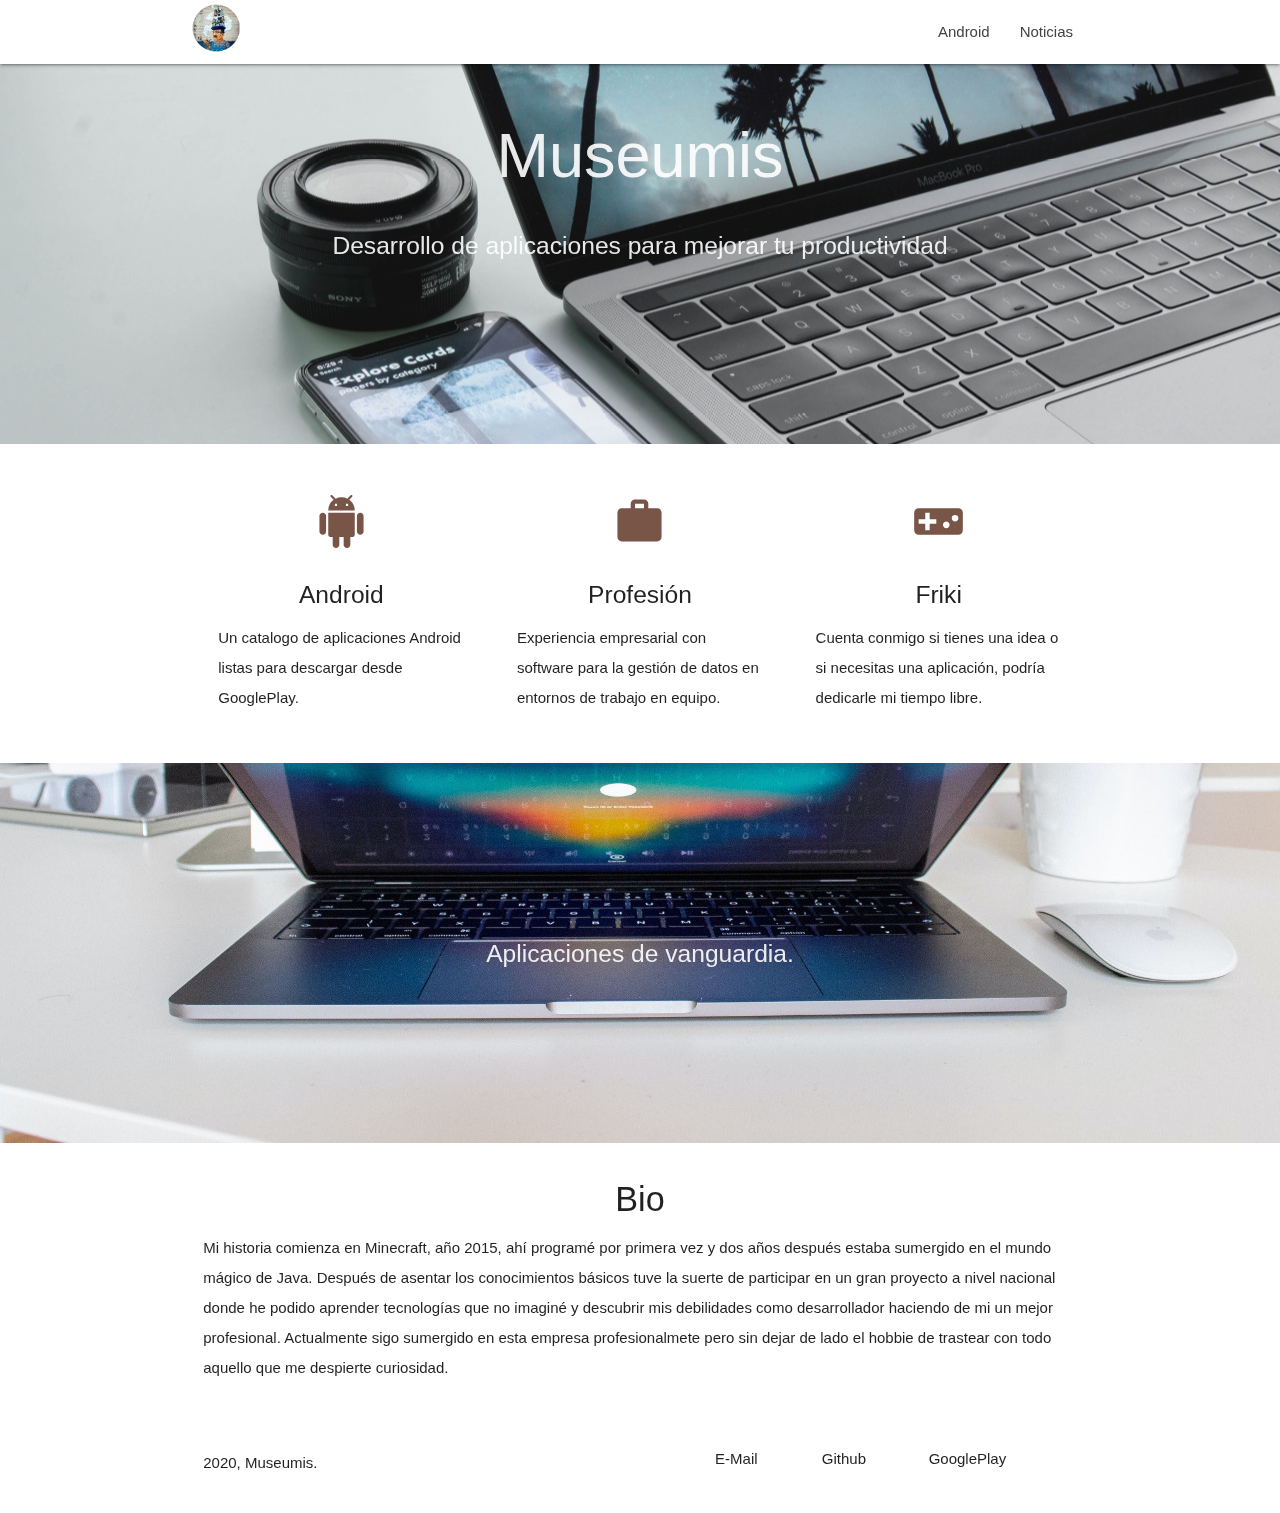
<file: index.html>
<!DOCTYPE html>
<html lang="es">

<head>
  <meta name="author" content="Museumis" />
  <meta charset="utf-8">
  <meta http-equiv="Content-Type" content="text/html; charset=UTF-8" />
  <meta name="viewport" content="width=device-width, initial-scale=1" />
  <title>Museumis | Inicio</title>
  <link rel="icon" type="image/png" href="imagenes/perfil.png" />
  <!-- CSS  -->
  <link href="https://fonts.googleapis.com/icon?family=Material+Icons" rel="stylesheet">
  <link href="css/materialize.css" type="text/css" rel="stylesheet" media="screen,projection" />
  <link href="css/style.css" type="text/css" rel="stylesheet" media="screen,projection" />
</head>

<body>


        <!--   Nav  cambiar  JavaScript-->
        <nav class="white" role="navigation">
          <div class="nav-wrapper container">
            <a id="logo-container" href="index.html" class="brand-logo ico responsive-img" alt="Icono"><img src="imagenes/perfil.png" width="64"  height="64"></a>
      
            <ul class="right hide-on-med-and-down">
              <li><a href="android.html">Android</a></li>
              <li><a href="">Noticias</a></li>
            </ul>
      
            <ul id="nav-mobile" class="sidenav">
              <li><a href="android.html">Android</a></li>
              <li><a href="">Noticias</a></li>
            </ul>
            <a href="" data-target="nav-mobile" class="sidenav-trigger"><i class="material-icons">menu</i></a>
          </div>
        </nav>


  <div id="index-banner" class="parallax-container">
    <div class="section no-pad-bot">
      <div class="container">
        <br><br>
        <h1 class="header center animate__animated animate__bounce">Museumis</h1>
        <div class="row center">
          <h5 class="header col s12 light">Desarrollo de aplicaciones para mejorar tu productividad</h5>
        </div>
        <br><br>

      </div>
    </div>
    <div class="parallax"><img src="imagenes/backgroundIndexTop.jpg" alt="Unsplashed background img 1"></div>
  </div>

  
  <!--   Fila Android, Profesion, Friki   -->
  <div class="container">
    <div class="section">

      <div class="row">
        <div class="col s12 m4">
          <div class="icon-block">
            <h2 class="center brown-text"><i class="material-icons">android</i></h2>
            <h5 class="center">Android</h5>

            <p class="light">Un catalogo de aplicaciones Android listas para descargar desde GooglePlay.</p>
          </div>
        </div>

        <div class="col s12 m4">
          <div class="icon-block">
            <h2 class="center brown-text"><i class="material-icons">work</i></h2>
            <h5 class="center">Profesión</h5>

            <p class="light">Experiencia empresarial con software para la gestión de datos en entornos de trabajo en
              equipo.</p>
          </div>
        </div>

        <div class="col s12 m4">
          <div class="icon-block">
            <h2 class="center brown-text"><i class="material-icons">videogame_asset</i></h2>
            <h5 class="center">Friki</h5>

            <p class="light">Cuenta conmigo si tienes una idea o si necesitas una aplicación, podría dedicarle mi tiempo
              libre.</p>
          </div>
        </div>
      </div>

    </div>
  </div>


  <div class="parallax-container valign-wrapper">
    <div class="section no-pad-bot">
      <div class="container">
        <div class="row center">
          <h5 class="header col s12 light">Aplicaciones de vanguardia.</h5>
        </div>
      </div>
    </div>
    <div class="parallax"><img src="imagenes/backgroundIndexButton.jpg" alt="Unsplashed background img 2"></div>
  </div>


  <!--   Bio  -->
  <div class="container">
    <div class="section">

      <div class="row">
        <div class="col s12 center">
          <h4>Bio</h4>
          <p class="left-align light">Mi historia comienza en Minecraft, año 2015, ahí programé por primera vez y dos
            años después estaba sumergido en el mundo mágico de Java. Después de asentar los conocimientos básicos tuve
            la suerte de participar en un gran proyecto a nivel nacional donde he podido aprender tecnologías que no
            imaginé y descubrir mis debilidades como desarrollador haciendo de mi un mejor profesional. Actualmente sigo
            sumergido en esta empresa profesionalmete pero sin dejar de lado el hobbie de trastear con todo aquello que
            me despierte curiosidad.</p>
        </div>
      </div>

    </div>
  </div>


    <!-- Modal Enviar Correo -->
  <div>
    <div id="modalCorreo" class="modal row">
      <form class="col s12" action="mailto:contactmuseumis@gmail.com" method="post" enctype="text/plain">
        <div class="row modal-content">

          <div class="input-field col s12">
            <input name=" " type="text" class="validate">
            <label for="email">Body</label>
            <span class="helper-text">Envíame un correo</span>
          </div>

        </div>
        <div class="modal-footer">
          <input class="modal-close waves-effect waves-green btn-flat" type="submit" value="Enviar">
          <input class="modal-close waves-effect waves-green btn-flat" type="reset" value="Cerrar">
        </div>

      </form>
    </div>
  </div>

  <footer></footer>


  <!--  Scripts-->
  <script src="https://code.jquery.com/jquery-2.1.1.min.js"></script>
  <script src="js/materialize.js"></script>
  <script src="js/init.js"></script>
  <script src="js/miInit.js"></script>


</body>

</html>
</file>
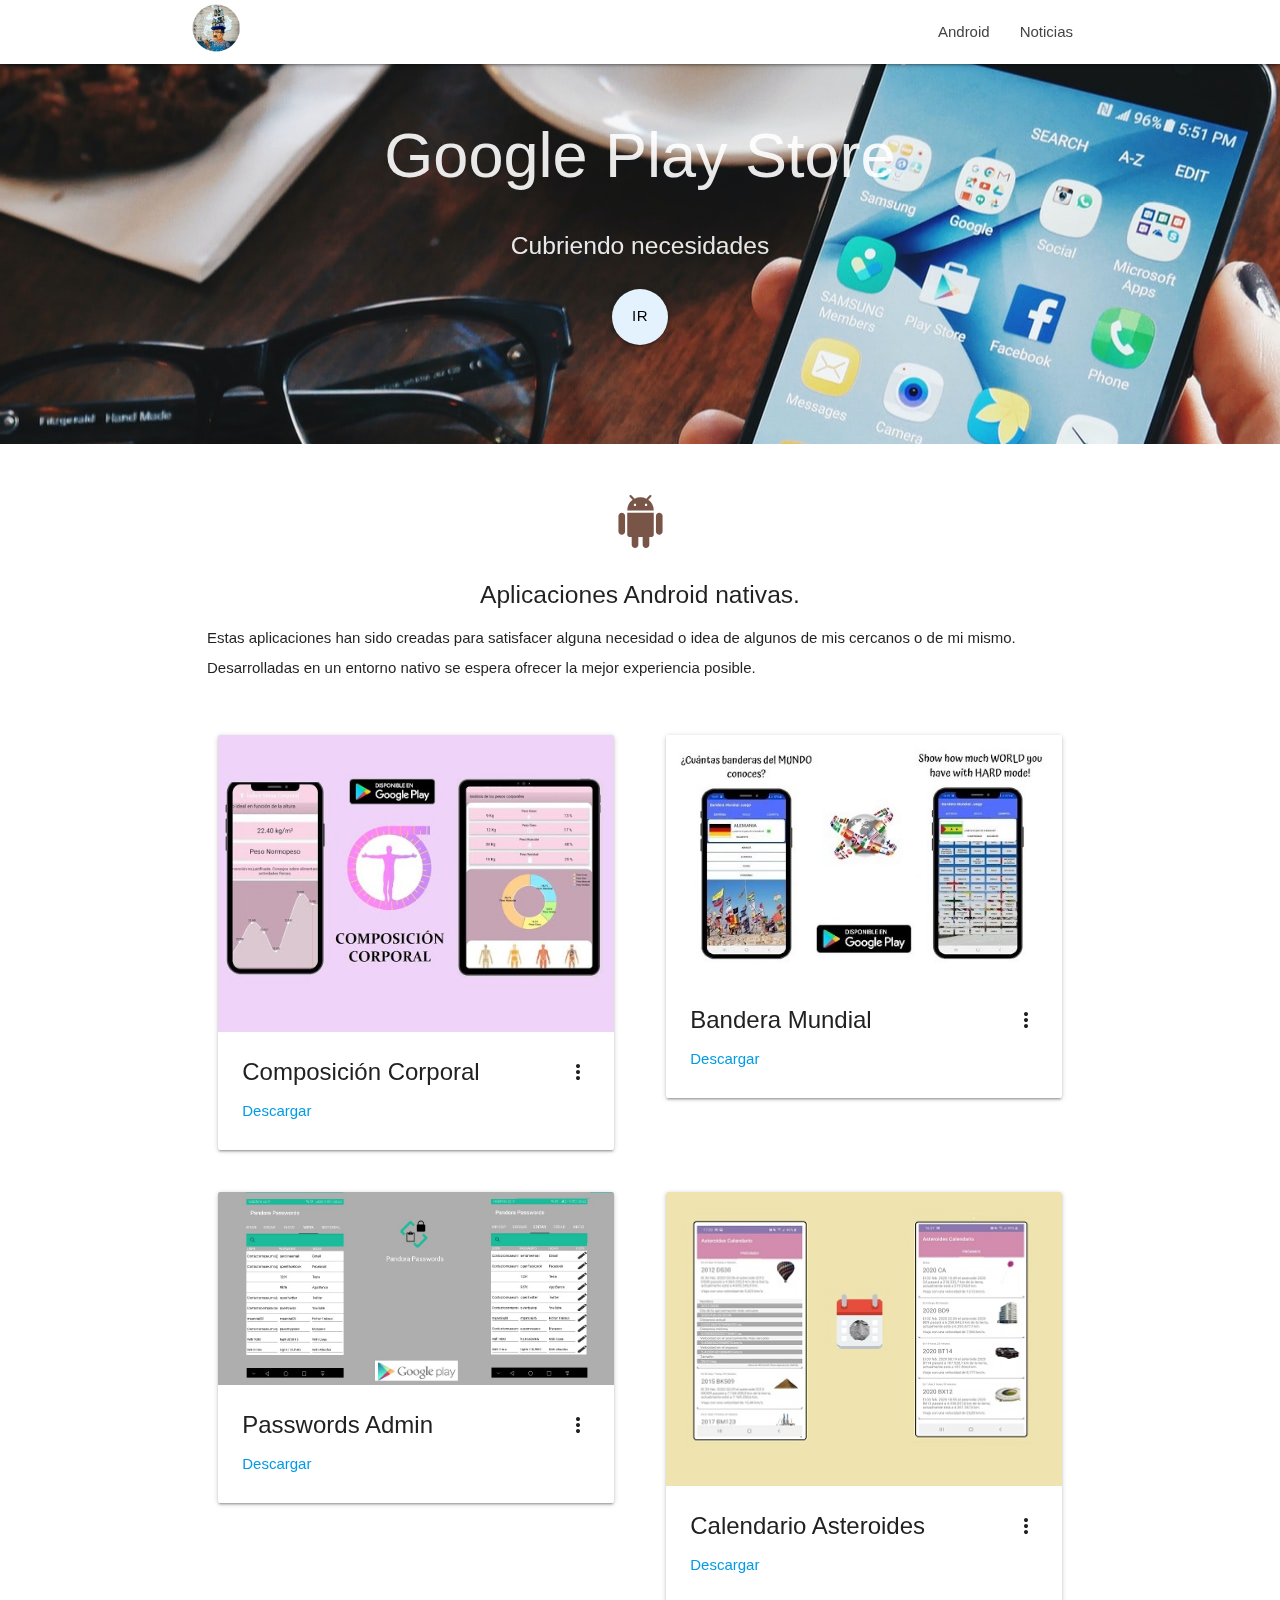
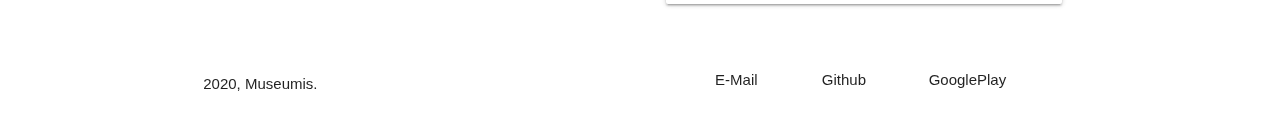
<file: android.html>
<!DOCTYPE html>
<html lang="es">

<head>
  <meta name="author" content="Museumis" />
  <meta charset="utf-8">
  <meta http-equiv="Content-Type" content="text/html; charset=UTF-8" />
  <meta name="viewport" content="width=device-width, initial-scale=1" />
  <title>Museumis | Android</title>
  <link rel="icon" type="image/png" href="imagenes/perfil.png" />
  <!-- CSS  -->
  <link href="https://fonts.googleapis.com/icon?family=Material+Icons" rel="stylesheet">
  <link href="css/materialize.css" type="text/css" rel="stylesheet" media="screen,projection" />
  <link href="css/style.css" type="text/css" rel="stylesheet" media="screen,projection" />
</head>

<body>

      <!--   Nav  cambiar  JavaScript-->
      <nav class="white" role="navigation">
        <div class="nav-wrapper container">
          <a id="logo-container" href="index.html" class="brand-logo ico responsive-img" alt="Icono"><img src="imagenes/perfil.png" width="64"  height="64"></a>
    
          <ul class="right hide-on-med-and-down">
            <li><a href="android.html">Android</a></li>
            <li><a href="">Noticias</a></li>
          </ul>
    
          <ul id="nav-mobile" class="sidenav">
            <li><a href="android.html">Android</a></li>
            <li><a href="">Noticias</a></li>
          </ul>
          <a href="" data-target="nav-mobile" class="sidenav-trigger"><i class="material-icons">menu</i></a>
        </div>
      </nav>
  <div id="index-banner" class="parallax-container">
    <div class="section no-pad-bot">
      <div class="container">
        <br><br>
        <h1 class="header center">Google Play Store</h1>
        <div class="row center">
          <h5 class="header col s12 light">Cubriendo necesidades</h5>
        </div>
        <div class="row center">
          <a href="https://play.google.com/store/apps/dev?id=6846751951826003408" id="download-button" class="btn-floating btn-large waves-effect waves-light blue lighten-5 black-text" target="_blank">Ir</a>
        </div>
        <br><br>

      </div>
    </div>
    <div class="parallax"><img src="imagenes/backgroundAndroidTop.jpg" alt="Unsplashed background img 1"></div>
  </div>



      <!--   Fila Info Android   -->
  <div class="container">
    <div class="section"> 

        <div class="col s12 m12">
          <div class="icon-block"> 
            <h2 class="center brown-text"><i class="material-icons">android</i></h2>
      
            <h5 class="center">Aplicaciones Android nativas.</h5>

            <p class="light">Estas aplicaciones han sido creadas para satisfacer alguna necesidad o idea de algunos de mis cercanos o de mi mismo. Desarrolladas en un entorno nativo se espera ofrecer la mejor experiencia posible.</p>
          </div>
        </div>
      </div>
    </div>






      <!--   Cards Apps  -->
  <div class="container">
    <div class="section">

      <!--   Fila 01   -->
      <div class="row">
        <div class="col s12 m6">
          <div class="icon-block">
           
            <div class="card">
              <div class="card-image waves-effect waves-block waves-light">
                <img class="activator" src="imagenes/cardConcor.png">
              </div>
              <div class="card-content">
                <span class="card-title activator grey-text text-darken-4">Composición Corporal<i class="material-icons right">more_vert</i></span>
                <p><a href="https://play.google.com/store/apps/details?id=com.ismaelmr.composicioncorporalysalud" target="_blank">Descargar</a></p>
              </div>
              <div class="card-reveal">
                <span class="card-title grey-text text-darken-4">Composición Corporal<i class="material-icons right">close</i></span>
                <p>Controla tu forma física y tu estado de salud de manera sencilla y fiable. A partir de diferentes medidas de tu cuerpo, podrás tener toda la información que necesitas para conocerte y empezar a conseguir tus objetivos personales.</p>
              </div>
            </div>

          </div>
        </div>

        <div class="col s12 m6">
          <div class="icon-block">
            <div class="card">
              <div class="card-image waves-effect waves-block waves-light">
                <img class="activator" src="imagenes/cardBandera.jpg">
              </div>
              <div class="card-content">
                <span class="card-title activator grey-text text-darken-4">Bandera Mundial<i class="material-icons right">more_vert</i></span>
                <p><a href="https://play.google.com/store/apps/details?id=com.museumis.bandera.mundial.juego" target="_blank">Descargar</a></p>
              </div>
              <div class="card-reveal">
                <span class="card-title grey-text text-darken-4">Bandera Mundial<i class="material-icons right">close</i></span>
                <p>Atrévete con este test de banderas mundiales y pon a prueba tus conocimientos. ¿Cuántos países conoces? ¡Doscientas banderas te están esperando!</p>
              </div>
            </div>


              
          </div>
        </div>
      </div>
  
      <!--   Fila 02   -->
      <div class="row">
        <div class="col s12 m6">
          <div class="icon-block">
           
            <div class="card">
              <div class="card-image waves-effect waves-block waves-light">
                <img class="activator" src="imagenes/cardPass.jpg">
              </div>
              <div class="card-content">
                <span class="card-title activator grey-text text-darken-4">Passwords Admin<i class="material-icons right">more_vert</i></span>
                <p><a href="https://play.google.com/store/apps/details?id=com.save.passwords.admin" target="_blank">Descargar</a></p>
              </div>
              <div class="card-reveal">
                <span class="card-title grey-text text-darken-4">Passwords Admin<i class="material-icons right">close</i></span>
                <p>Almacena una gran cantidad de trios usuario/contraseña/sitio en una base de datos en tu disositivo móvil. Accede a todas tus contraseñas con un sólo patrón de acceso. Puedes atreverte a utilizar contraseñas complejas sin miedo a olvidarlas.</p>
              </div>
            </div>

          </div>
        </div>

        <div class="col s12 m6">
          <div class="icon-block">
            <div class="card">
              <div class="card-image waves-effect waves-block waves-light">
                <img class="activator" src="imagenes/cardAstro.jpg">
              </div>
              <div class="card-content">
                <span class="card-title activator grey-text text-darken-4">Calendario Asteroides<i class="material-icons right">more_vert</i></span>
                <p><a href="https://play.google.com/store/apps/details?id=com.museumis.asteroides.calendario" target="_blank">Descargar</a></p>
              </div>
              <div class="card-reveal">
                <span class="card-title grey-text text-darken-4">Calendario Asteroides<i class="material-icons right">close</i></span>
                <p>Utiliza esta simple herramienta para estar informado de los próximos pasos de asteroides cerca de la tierra, un calendario astronómico de asteroides. Disfruta de los datos de la NASA con un lenguaje entendible.</p>
              </div>
            </div>


              
          </div>
        </div>
      </div>


    </div>
  </div>
  

  <footer id="miFooter"> </footer>
  <!--  Scripts-->
  <script src="https://code.jquery.com/jquery-2.1.1.min.js"></script>
  <script src="js/materialize.js"></script>
  <script src="js/init.js"></script>
  <script src="js/miInit.js"></script>


</body>

</html>
</file>
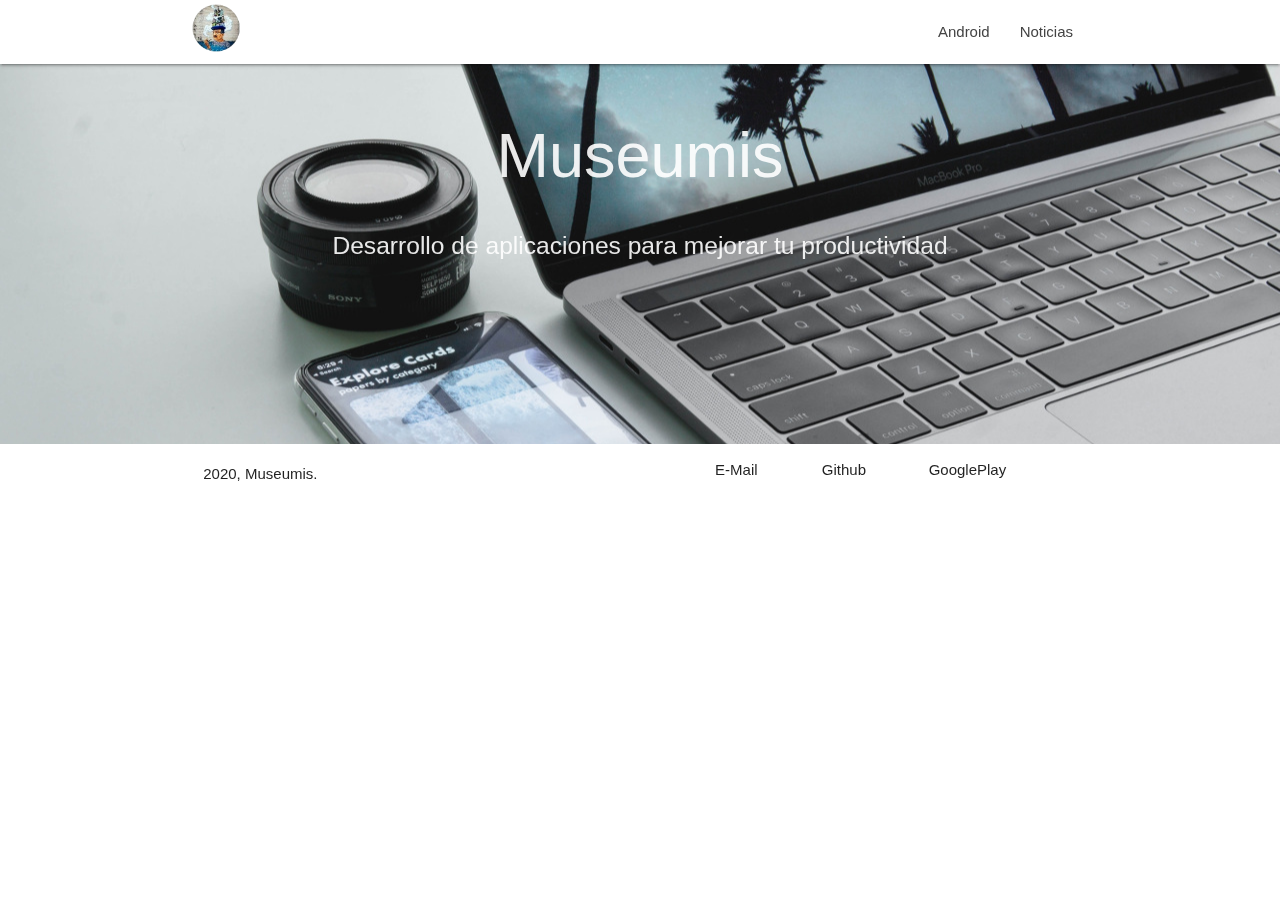
<file: plantillas.html>
<!DOCTYPE html>
<html lang="es">

<head>
  <meta name="author" content="Museumis" />
  <meta charset="utf-8">
  <meta http-equiv="Content-Type" content="text/html; charset=UTF-8" />
  <meta name="viewport" content="width=device-width, initial-scale=1" />
  <title>Museumis | Inicio</title>
  <link rel="icon" type="image/png" href="imagenes/perfil.png" />
  <!-- CSS  -->
  <link href="https://fonts.googleapis.com/icon?family=Material+Icons" rel="stylesheet">
  <link href="css/materialize.css" type="text/css" rel="stylesheet" media="screen,projection" />
  <link href="css/style.css" type="text/css" rel="stylesheet" media="screen,projection" />
</head>

<body>



        <!--   Nav  -->
  <nav class="white" role="navigation">
    <div class="nav-wrapper container">
      <a id="logo-container" href="index.html" class="brand-logo ico responsive-img" alt="Icono"><img src="imagenes/perfil.png" width="64"  height="64"></a>

      <ul class="right hide-on-med-and-down">
        <li><a href="android.html">Android</a></li>
        <li><a href="">Noticias</a></li>
      </ul>

      <ul id="nav-mobile" class="sidenav">
        <li><a href="android.html">Android</a></li>
        <li><a href="">Noticias</a></li>
      </ul>
      <a href="" data-target="nav-mobile" class="sidenav-trigger"><i class="material-icons">menu</i></a>
    </div>
  </nav>



      <!--  PArallax  -->
  <div id="index-banner" class="parallax-container">
    <div class="section no-pad-bot">
      <div class="container">
        <br><br>
        <h1 class="header center">Museumis</h1>
        <div class="row center">
          <h5 class="header col s12 light">Desarrollo de aplicaciones para mejorar tu productividad</h5>
        </div>
        <!-- <div class="row center">
          <a href="http://materializecss.com/getting-started.html" id="download-button" class="btn-large waves-effect waves-light teal lighten-1">Get Started</a>
        </div>-->
        <br><br>

      </div>
    </div>
    <div class="parallax"><img src="imagenes/backgroundIndexTop.jpg" alt="Unsplashed background img 1"></div>
  </div>



      <!--   Fotter   -->
  <footer>
    <div class="container listafotter">
      <div class="row">

        <div class="col l6 s12 m6">
            <p>2020, Museumis.</p>
        </div>

        <div class="col l6 s12 m6">
          <div class="container">
            <div class="row">
              <ul>       
        
                <li>
                  <a class="col s12 m4 l4  modal-trigger" href="#modalCorreo">
                   E-Mail
                  </a>
                </li>        
        
                <li>
                  <a class="col s12 m4 l4" href="https://github.com/museumis" target="_blank">Github</a>
                </li>        
        
                <li>
                  <a class="col s12 m4 l4" href="https://play.google.com/store/apps/dev?id=6846751951826003408" target="_blank">GooglePlay</a>
                </li>

              </ul>
            </div>
          </div>
        </div>
        
      </div>
    </div>
  </footer>



      <!--   Modal enviar correo   -->
  <div>
    <div id="modalCorreo" class="modal row">
      <form class="col s12" action="mailto:contactmuseumis@gmail.com" method="post" enctype="text/plain">
        <div class="row modal-content">

          <div class="input-field col s12">
            <input name=" " type="text" class="validate">
            <label for="email">Body</label>
            <span class="helper-text">Envíame un correo</span>
          </div>

        </div>
        <div class="modal-footer">
          <input class="modal-close waves-effect waves-green btn-flat" type="submit" value="Enviar">
          <input class="modal-close waves-effect waves-green btn-flat" type="reset" value="Cerrar">
        </div>

      </form>
    </div>
  </div>


  <!--  Scripts-->
  <script src="https://code.jquery.com/jquery-2.1.1.min.js"></script>
  <script src="js/materialize.js"></script>
  <script src="js/init.js"></script>


</body>

</html>
</file>
<file: css/style.css>
/* Custom Stylesheet */
/**
 * Use this file to override Materialize files so you can update
 * the core Materialize files in the future
 *
 * Made By MaterializeCSS.com
 */

 nav ul a,
 nav .brand-logo {
   color: #444;
 }
 
 p {
   line-height: 2rem;
 }
 
 .sidenav-trigger {
   color: #26a69a;
 }
 
 .parallax-container {
   min-height: 380px;
   line-height: 0;
   height: auto;
   color: rgba(255,255,255,.9);
 }
   .parallax-container .section {
     width: 100%;
   }
 
 @media only screen and (max-width : 992px) {
   .parallax-container .section {
     position: absolute;
     top: 40%;
   }
   #index-banner .section {
     top: 10%;
   }
 }
 
 @media only screen and (max-width : 600px) {
   #index-banner .section {
     top: 0;
   }
 }
 
 .icon-block {
   padding: 0 15px;
 }
 .icon-block .material-icons {
   font-size: inherit;
 }
 
 footer.page-footer {
   margin: 0;
 }
 body {
   display: flex;
   min-height: 50vh;
   flex-direction: column;
 }
 
 .listafotter a {
   color: rgba(0, 0, 0, 0.87);
   text-decoration: none;
 }
 
 .ico {
   margin-top: 4px;
 }
 
 nav img {
   height: 48px;
   width: 48px; 
 }
</file>
